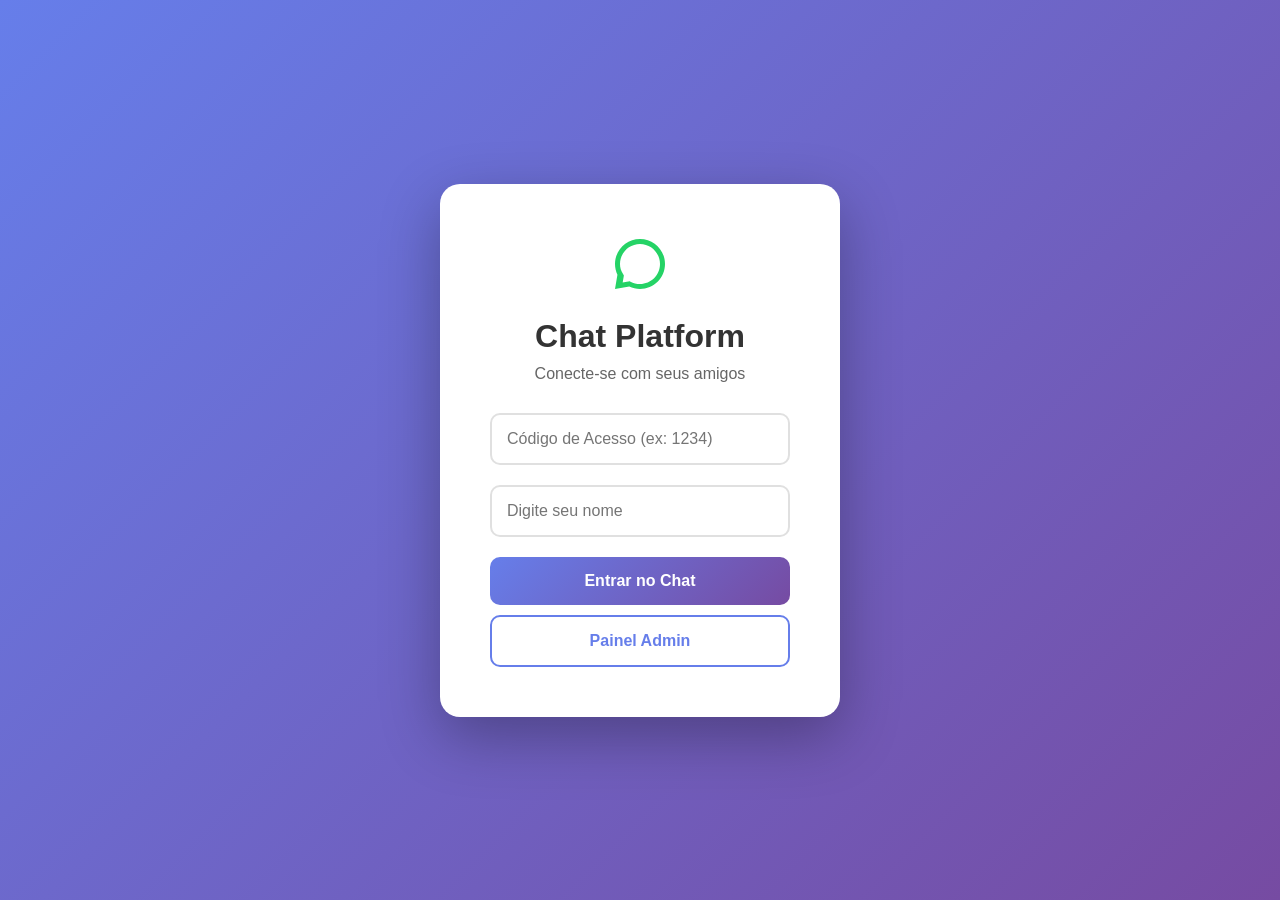
<file: index.html>
<!DOCTYPE html>
<html lang="pt-BR">
<head>
    <meta charset="UTF-8">
    <meta name="viewport" content="width=device-width, initial-scale=1.0">
    <title>Chat Platform - Mensagens</title>
    <link rel="stylesheet" href="chat-platform.css">
</head>
<body>
    <!-- Tela de Login -->
    <div id="loginScreen" class="screen active">
        <div class="login-container">
            <div class="login-header">
                <svg viewBox="0 0 24 24" width="60" height="60" fill="#25D366">
                    <path d="M12 2C6.48 2 2 6.48 2 12c0 1.54.36 3 .97 4.29L2 22l5.71-.97C9 21.64 10.46 22 12 22c5.52 0 10-4.48 10-10S17.52 2 12 2zm0 18c-1.38 0-2.67-.33-3.82-.91l-.27-.16-2.84.48.48-2.84-.16-.27C4.33 14.67 4 13.38 4 12c0-4.41 3.59-8 8-8s8 3.59 8 8-3.59 8-8 8z"/>
                </svg>
                <h1>Chat Platform</h1>
                <p>Conecte-se com seus amigos</p>
            </div>
            <div class="login-form">
                <input type="text" id="accessCodeInput" placeholder="Código de Acesso (ex: 1234)" maxlength="10">
                <input type="text" id="usernameInput" placeholder="Digite seu nome" maxlength="30">
                <button id="loginBtn" class="btn-primary">Entrar no Chat</button>
                <button id="adminBtn" class="btn-secondary" style="margin-top: 10px;">Painel Admin</button>
            </div>
        </div>
    </div>

    <!-- Tela de Senha Admin -->
    <div id="adminPasswordScreen" class="screen">
        <div class="login-container">
            <div class="login-header">
                <h1>🔐 Acesso Admin</h1>
                <p>Digite a senha de administrador</p>
            </div>
            <div class="login-form">
                <input type="password" id="adminPasswordInput" placeholder="Senha Admin" maxlength="50">
                <button id="adminPasswordBtn" class="btn-primary">Acessar</button>
                <button id="cancelAdminBtn" class="btn-secondary" style="margin-top: 10px;">Cancelar</button>
            </div>
        </div>
    </div>

    <!-- Tela Admin -->
    <div id="adminScreen" class="screen">
        <div class="admin-container">
            <div class="admin-header">
                <h1>🔐 Painel Administrativo</h1>
                <button id="backToLoginBtn" class="btn-secondary">Voltar</button>
            </div>
            
            <div class="admin-content">
                <div class="admin-section">
                    <h2>Criar Novo Código de Acesso</h2>
                    <div class="admin-form">
                        <input type="text" id="newAccessCode" placeholder="Código (ex: 1234)" maxlength="10">
                        <input type="text" id="newUserName" placeholder="Nome do usuário" maxlength="30">
                        <button id="createAccessBtn" class="btn-primary">Criar Acesso</button>
                    </div>
                </div>

                <div class="admin-section">
                    <h2>Códigos de Acesso Criados</h2>
                    <div id="accessCodesList" class="access-codes-list">
                        <!-- Lista de códigos será inserida aqui -->
                    </div>
                </div>
            </div>
        </div>
    </div>

    <!-- Tela Principal do Chat -->
    <div id="chatScreen" class="screen">
        <div class="chat-container">
            <!-- Sidebar com lista de conversas -->
            <div class="sidebar">
                <div class="sidebar-header">
                    <div class="user-info" id="userInfoClick" style="cursor: pointer;">
                        <div class="avatar-wrapper">
                            <div class="avatar" id="currentUserAvatar"></div>
                        </div>
                        <div>
                            <div id="currentUsername"></div>
                            <div class="user-status" id="currentUserStatus"></div>
                        </div>
                    </div>
                    <button id="logoutBtn" class="icon-btn" title="Sair">
                        <svg viewBox="0 0 24 24" width="24" height="24" fill="currentColor">
                            <path d="M17 7l-1.41 1.41L18.17 11H8v2h10.17l-2.58 2.58L17 17l5-5zM4 5h8V3H4c-1.1 0-2 .9-2 2v14c0 1.1.9 2 2 2h8v-2H4V5z"/>
                        </svg>
                    </button>
                </div>
                
                <div class="search-box">
                    <svg viewBox="0 0 24 24" width="20" height="20" fill="#8696a0">
                        <path d="M15.5 14h-.79l-.28-.27C15.41 12.59 16 11.11 16 9.5 16 5.91 13.09 3 9.5 3S3 5.91 3 9.5 5.91 16 9.5 16c1.61 0 3.09-.59 4.23-1.57l.27.28v.79l5 4.99L20.49 19l-4.99-5zm-6 0C7.01 14 5 11.99 5 9.5S7.01 5 9.5 5 14 7.01 14 9.5 11.99 14 9.5 14z"/>
                    </svg>
                    <input type="text" id="searchUsers" placeholder="Buscar usuários online">
                </div>

                <div class="conversations-list" id="conversationsList">
                    <!-- Conversas serão inseridas aqui -->
                </div>
            </div>

            <!-- Área de mensagens -->
            <div class="chat-area">
                <div class="empty-chat" id="emptyChat">
                    <svg viewBox="0 0 24 24" width="100" height="100" fill="#d1d7db">
                        <path d="M12 2C6.48 2 2 6.48 2 12c0 1.54.36 3 .97 4.29L2 22l5.71-.97C9 21.64 10.46 22 12 22c5.52 0 10-4.48 10-10S17.52 2 12 2z"/>
                    </svg>
                    <h2>Chat Platform Web</h2>
                    <p>Selecione uma conversa para começar a enviar mensagens</p>
                </div>

                <div class="chat-content" id="chatContent" style="display: none;">
                    <div class="chat-header">
                        <div class="chat-header-info">
                            <div class="avatar" id="chatAvatar"></div>
                            <div>
                                <h3 id="chatUsername"></h3>
                                <span class="status" id="chatStatus">online</span>
                            </div>
                        </div>
                    </div>

                    <div class="messages-container" id="messagesContainer">
                        <!-- Mensagens serão inseridas aqui -->
                    </div>

                    <div class="message-input-container">
                        <input type="file" id="photoInput" accept="image/*" capture="environment" style="display: none;">
                        <input type="file" id="fileInput" accept="image/*" style="display: none;">
                        
                        <button id="cameraBtn" class="icon-btn" title="Tirar Foto">
                            <svg viewBox="0 0 24 24" width="24" height="24" fill="currentColor">
                                <path d="M12 15c1.66 0 3-1.34 3-3s-1.34-3-3-3-3 1.34-3 3 1.34 3 3 3zm0-8c2.76 0 5 2.24 5 5s-2.24 5-5 5-5-2.24-5-5 2.24-5 5-5zM9 2L7.17 4H4c-1.1 0-2 .9-2 2v12c0 1.1.9 2 2 2h16c1.1 0 2-.9 2-2V6c0-1.1-.9-2-2-2h-3.17L15 2H9z"/>
                            </svg>
                        </button>
                        
                        <button id="photoBtn" class="icon-btn" title="Enviar Foto">
                            <svg viewBox="0 0 24 24" width="24" height="24" fill="currentColor">
                                <path d="M21 19V5c0-1.1-.9-2-2-2H5c-1.1 0-2 .9-2 2v14c0 1.1.9 2 2 2h14c1.1 0 2-.9 2-2zM8.5 13.5l2.5 3.01L14.5 12l4.5 6H5l3.5-4.5z"/>
                            </svg>
                        </button>
                        
                        <button id="audioBtn" class="icon-btn" title="Gravar Áudio">
                            <svg viewBox="0 0 24 24" width="24" height="24" fill="currentColor">
                                <path d="M12 14c1.66 0 3-1.34 3-3V5c0-1.66-1.34-3-3-3S9 3.34 9 5v6c0 1.66 1.34 3 3 3z"/>
                                <path d="M17 11c0 2.76-2.24 5-5 5s-5-2.24-5-5H5c0 3.53 2.61 6.43 6 6.92V21h2v-3.08c3.39-.49 6-3.39 6-6.92h-2z"/>
                            </svg>
                        </button>
                        
                        <input type="text" id="messageInput" placeholder="Digite uma mensagem">
                        
                        <button id="sendBtn" class="icon-btn send-btn">
                            <svg viewBox="0 0 24 24" width="24" height="24" fill="currentColor">
                                <path d="M2.01 21L23 12 2.01 3 2 10l15 2-15 2z"/>
                            </svg>
                        </button>
                    </div>
                </div>
            </div>
        </div>
    </div>

    <!-- Modal de Perfil -->
    <div id="profileModal" class="modal">
        <div class="modal-content">
            <div class="modal-header">
                <h2>Meu Perfil</h2>
                <button class="close-modal" id="closeProfileModal">&times;</button>
            </div>
            <div class="modal-body">
                <div class="profile-photo-section">
                    <div class="profile-photo-wrapper">
                        <div class="avatar large" id="profileAvatar"></div>
                        <button class="change-photo-btn" id="changePhotoBtn">
                            <svg viewBox="0 0 24 24" width="20" height="20" fill="white">
                                <path d="M12 15c1.66 0 3-1.34 3-3s-1.34-3-3-3-3 1.34-3 3 1.34 3 3 3zm0-8c2.76 0 5 2.24 5 5s-2.24 5-5 5-5-2.24-5-5 2.24-5 5-5zM9 2L7.17 4H4c-1.1 0-2 .9-2 2v12c0 1.1.9 2 2 2h16c1.1 0 2-.9 2-2V6c0-1.1-.9-2-2-2h-3.17L15 2H9z"/>
                            </svg>
                        </button>
                    </div>
                    <input type="file" id="profilePhotoInput" accept="image/*" style="display: none;">
                </div>
                
                <div class="profile-field">
                    <label>Nome</label>
                    <div class="profile-input-group">
                        <input type="text" id="profileNameInput" maxlength="30">
                        <button id="saveNameBtn" class="icon-btn">
                            <svg viewBox="0 0 24 24" width="20" height="20" fill="currentColor">
                                <path d="M9 16.17L4.83 12l-1.42 1.41L9 19 21 7l-1.41-1.41z"/>
                            </svg>
                        </button>
                    </div>
                </div>
                
                <div class="profile-field">
                    <label>Recado</label>
                    <div class="profile-input-group">
                        <input type="text" id="profileStatusInput" placeholder="Ex: Disponível, Ocupado..." maxlength="50">
                        <button id="saveStatusBtn" class="icon-btn">
                            <svg viewBox="0 0 24 24" width="20" height="20" fill="currentColor">
                                <path d="M9 16.17L4.83 12l-1.42 1.41L9 19 21 7l-1.41-1.41z"/>
                            </svg>
                        </button>
                    </div>
                </div>
                
                <div class="profile-info">
                    <p><strong>Código de Acesso:</strong> <span id="profileAccessCode"></span></p>
                </div>
            </div>
        </div>
    </div>

    <!-- Notificação Toast -->
    <div id="notificationToast" class="notification-toast">
        <div class="notification-content">
            <div class="notification-avatar"></div>
            <div class="notification-text">
                <strong class="notification-sender"></strong>
                <p class="notification-message"></p>
            </div>
        </div>
    </div>

    <script src="chat-platform.js"></script>
</body>
</html>
</file>
<file: chat-platform.css>
* {
    margin: 0;
    padding: 0;
    box-sizing: border-box;
}

body {
    font-family: -apple-system, BlinkMacSystemFont, 'Segoe UI', Roboto, Oxygen, Ubuntu, Cantarell, sans-serif;
    background: #111b21;
    color: #e9edef;
    overflow: hidden;
}

.screen {
    display: none;
    width: 100vw;
    height: 100vh;
}

.screen.active {
    display: flex;
}

/* Login Screen */
#loginScreen {
    justify-content: center;
    align-items: center;
    background: linear-gradient(135deg, #667eea 0%, #764ba2 100%);
}

.login-container {
    background: #fff;
    border-radius: 20px;
    padding: 50px;
    box-shadow: 0 20px 60px rgba(0, 0, 0, 0.3);
    text-align: center;
    max-width: 400px;
    width: 90%;
}

.login-header svg {
    margin-bottom: 20px;
}

.login-header h1 {
    color: #333;
    font-size: 32px;
    margin-bottom: 10px;
}

.login-header p {
    color: #666;
    margin-bottom: 30px;
}

.login-form input {
    width: 100%;
    padding: 15px;
    border: 2px solid #e0e0e0;
    border-radius: 10px;
    font-size: 16px;
    margin-bottom: 20px;
    transition: border-color 0.3s;
}

.login-form input:focus {
    outline: none;
    border-color: #667eea;
}

.btn-primary {
    width: 100%;
    padding: 15px;
    background: linear-gradient(135deg, #667eea 0%, #764ba2 100%);
    color: white;
    border: none;
    border-radius: 10px;
    font-size: 16px;
    font-weight: 600;
    cursor: pointer;
    transition: transform 0.2s, box-shadow 0.2s;
}

.btn-primary:hover {
    transform: translateY(-2px);
    box-shadow: 0 10px 20px rgba(102, 126, 234, 0.4);
}

.btn-secondary {
    width: 100%;
    padding: 15px;
    background: #fff;
    color: #667eea;
    border: 2px solid #667eea;
    border-radius: 10px;
    font-size: 16px;
    font-weight: 600;
    cursor: pointer;
    transition: all 0.2s;
}

.btn-secondary:hover {
    background: #667eea;
    color: white;
}

/* Admin Screen */
.admin-container {
    width: 100%;
    max-width: 900px;
    margin: 0 auto;
    padding: 40px 20px;
}

.admin-header {
    display: flex;
    justify-content: space-between;
    align-items: center;
    margin-bottom: 40px;
    padding-bottom: 20px;
    border-bottom: 2px solid #2a3942;
}

.admin-header h1 {
    color: #e9edef;
    font-size: 28px;
}

.admin-content {
    display: flex;
    flex-direction: column;
    gap: 30px;
}

.admin-section {
    background: #202c33;
    border-radius: 15px;
    padding: 30px;
}

.admin-section h2 {
    color: #e9edef;
    margin-bottom: 20px;
    font-size: 20px;
}

.admin-form {
    display: flex;
    gap: 10px;
    flex-wrap: wrap;
}

.admin-form input {
    flex: 1;
    min-width: 200px;
    padding: 12px 15px;
    background: #2a3942;
    border: 2px solid #374045;
    border-radius: 8px;
    color: #e9edef;
    font-size: 15px;
}

.admin-form input:focus {
    outline: none;
    border-color: #25D366;
}

.admin-form button {
    padding: 12px 30px;
    white-space: nowrap;
}

.access-codes-list {
    display: flex;
    flex-direction: column;
    gap: 15px;
}

.access-code-item {
    background: #2a3942;
    border-radius: 10px;
    padding: 20px;
    display: flex;
    justify-content: space-between;
    align-items: center;
    border: 2px solid #374045;
}

.access-code-info {
    flex: 1;
}

.access-code-number {
    font-size: 24px;
    font-weight: 700;
    color: #25D366;
    margin-bottom: 5px;
}

.access-code-name {
    color: #8696a0;
    font-size: 14px;
}

.access-code-status {
    padding: 6px 12px;
    border-radius: 20px;
    font-size: 12px;
    font-weight: 600;
    margin-right: 10px;
}

.access-code-status.active {
    background: rgba(37, 211, 102, 0.2);
    color: #25D366;
}

.access-code-status.inactive {
    background: rgba(134, 150, 160, 0.2);
    color: #8696a0;
}

.delete-btn {
    background: #dc3545;
    color: white;
    border: none;
    padding: 8px 16px;
    border-radius: 6px;
    cursor: pointer;
    font-size: 14px;
    transition: background 0.2s;
}

.delete-btn:hover {
    background: #c82333;
}

.online-indicator {
    width: 12px;
    height: 12px;
    border-radius: 50%;
    background: #25D366;
    position: absolute;
    bottom: 0;
    right: 0;
    border: 2px solid #111b21;
}

.offline-indicator {
    width: 12px;
    height: 12px;
    border-radius: 50%;
    background: #8696a0;
    position: absolute;
    bottom: 0;
    right: 0;
    border: 2px solid #111b21;
}

.avatar-wrapper {
    position: relative;
}

/* Media Messages */
.message-image {
    max-width: 300px;
    max-height: 300px;
    border-radius: 8px;
    cursor: pointer;
    margin-top: 5px;
}

.message-audio {
    display: flex;
    align-items: center;
    gap: 10px;
    padding: 10px;
    background: rgba(0, 0, 0, 0.1);
    border-radius: 20px;
    margin-top: 5px;
}

.audio-play-btn {
    width: 40px;
    height: 40px;
    border-radius: 50%;
    background: #25D366;
    border: none;
    color: white;
    cursor: pointer;
    display: flex;
    align-items: center;
    justify-content: center;
}

.audio-waveform {
    flex: 1;
    height: 30px;
    background: repeating-linear-gradient(
        90deg,
        #8696a0 0px,
        #8696a0 2px,
        transparent 2px,
        transparent 6px
    );
}

.audio-duration {
    font-size: 12px;
    color: #8696a0;
}

.recording-indicator {
    display: none;
    align-items: center;
    gap: 10px;
    padding: 10px 15px;
    background: #dc3545;
    color: white;
    border-radius: 8px;
    position: absolute;
    bottom: 70px;
    left: 20px;
    animation: pulse 1.5s infinite;
}

.recording-indicator.active {
    display: flex;
}

@keyframes pulse {
    0%, 100% { opacity: 1; }
    50% { opacity: 0.7; }
}

.recording-dot {
    width: 12px;
    height: 12px;
    border-radius: 50%;
    background: white;
    animation: blink 1s infinite;
}

@keyframes blink {
    0%, 100% { opacity: 1; }
    50% { opacity: 0.3; }
}

/* Modal */
.modal {
    display: none;
    position: fixed;
    z-index: 2000;
    left: 0;
    top: 0;
    width: 100%;
    height: 100%;
    background: rgba(0, 0, 0, 0.7);
    animation: fadeIn 0.3s;
}

.modal.show {
    display: flex;
    align-items: center;
    justify-content: center;
}

@keyframes fadeIn {
    from { opacity: 0; }
    to { opacity: 1; }
}

.modal-content {
    background: #202c33;
    border-radius: 15px;
    width: 90%;
    max-width: 500px;
    max-height: 90vh;
    overflow-y: auto;
    animation: slideUp 0.3s;
}

@keyframes slideUp {
    from {
        transform: translateY(50px);
        opacity: 0;
    }
    to {
        transform: translateY(0);
        opacity: 1;
    }
}

.modal-header {
    padding: 20px;
    border-bottom: 1px solid #2a3942;
    display: flex;
    justify-content: space-between;
    align-items: center;
}

.modal-header h2 {
    color: #e9edef;
    font-size: 20px;
    margin: 0;
}

.close-modal {
    background: none;
    border: none;
    color: #8696a0;
    font-size: 30px;
    cursor: pointer;
    padding: 0;
    width: 30px;
    height: 30px;
    line-height: 1;
}

.close-modal:hover {
    color: #e9edef;
}

.modal-body {
    padding: 30px;
}

/* Profile */
.profile-photo-section {
    display: flex;
    justify-content: center;
    margin-bottom: 30px;
}

.profile-photo-wrapper {
    position: relative;
}

.avatar.large {
    width: 120px;
    height: 120px;
    font-size: 48px;
    background-size: cover;
    background-position: center;
}

.change-photo-btn {
    position: absolute;
    bottom: 0;
    right: 0;
    width: 40px;
    height: 40px;
    border-radius: 50%;
    background: #25D366;
    border: 3px solid #202c33;
    cursor: pointer;
    display: flex;
    align-items: center;
    justify-content: center;
    transition: background 0.2s;
}

.change-photo-btn:hover {
    background: #20ba5a;
}

.profile-field {
    margin-bottom: 25px;
}

.profile-field label {
    display: block;
    color: #25D366;
    font-size: 14px;
    margin-bottom: 8px;
    font-weight: 600;
}

.profile-input-group {
    display: flex;
    gap: 10px;
    align-items: center;
}

.profile-input-group input {
    flex: 1;
    background: #2a3942;
    border: 2px solid #374045;
    border-radius: 8px;
    padding: 12px 15px;
    color: #e9edef;
    font-size: 15px;
}

.profile-input-group input:focus {
    outline: none;
    border-color: #25D366;
}

.profile-info {
    margin-top: 30px;
    padding-top: 20px;
    border-top: 1px solid #2a3942;
}

.profile-info p {
    color: #8696a0;
    font-size: 14px;
    margin: 10px 0;
}

.profile-info strong {
    color: #e9edef;
}

.user-status {
    font-size: 12px;
    color: #8696a0;
    margin-top: 2px;
}

/* Chat Screen */
.chat-container {
    display: flex;
    width: 100%;
    height: 100vh;
    background: #111b21;
}

/* Sidebar */
.sidebar {
    width: 400px;
    background: #111b21;
    border-right: 1px solid #2a3942;
    display: flex;
    flex-direction: column;
}

.sidebar-header {
    background: #202c33;
    padding: 15px 20px;
    display: flex;
    justify-content: space-between;
    align-items: center;
}

.user-info {
    display: flex;
    align-items: center;
    gap: 12px;
}

.avatar {
    width: 40px;
    height: 40px;
    border-radius: 50%;
    background: linear-gradient(135deg, #667eea 0%, #764ba2 100%);
    display: flex;
    align-items: center;
    justify-content: center;
    color: white;
    font-weight: 600;
    font-size: 16px;
}

.icon-btn {
    background: none;
    border: none;
    color: #8696a0;
    cursor: pointer;
    padding: 8px;
    border-radius: 50%;
    transition: background 0.2s;
}

.icon-btn:hover {
    background: #2a3942;
}

.search-box {
    padding: 10px 15px;
    background: #202c33;
    display: flex;
    align-items: center;
    gap: 10px;
}

.search-box input {
    flex: 1;
    background: #111b21;
    border: none;
    padding: 10px 15px;
    border-radius: 8px;
    color: #e9edef;
    font-size: 14px;
}

.search-box input:focus {
    outline: none;
}

.conversations-list {
    flex: 1;
    overflow-y: auto;
}

.conversation-item {
    padding: 15px 20px;
    display: flex;
    align-items: center;
    gap: 15px;
    cursor: pointer;
    transition: background 0.2s;
    border-bottom: 1px solid #2a3942;
}

.conversation-item:hover {
    background: #202c33;
}

.conversation-item.active {
    background: #2a3942;
}

.conversation-info {
    flex: 1;
    min-width: 0;
}

.conversation-header {
    display: flex;
    justify-content: space-between;
    margin-bottom: 5px;
}

.conversation-name {
    font-weight: 500;
    color: #e9edef;
}

.conversation-time {
    font-size: 12px;
    color: #8696a0;
}

.conversation-preview {
    font-size: 14px;
    color: #8696a0;
    white-space: nowrap;
    overflow: hidden;
    text-overflow: ellipsis;
}

.unread-badge {
    background: #25D366;
    color: white;
    border-radius: 12px;
    padding: 2px 8px;
    font-size: 12px;
    font-weight: 600;
    min-width: 20px;
    text-align: center;
}

/* Chat Area */
.chat-area {
    flex: 1;
    display: flex;
    flex-direction: column;
    background: #0b141a;
}

.empty-chat {
    flex: 1;
    display: flex;
    flex-direction: column;
    justify-content: center;
    align-items: center;
    text-align: center;
    padding: 40px;
}

.empty-chat h2 {
    margin: 20px 0 10px;
    color: #e9edef;
}

.empty-chat p {
    color: #8696a0;
}

.chat-content {
    display: flex;
    flex-direction: column;
    height: 100%;
}

.chat-header {
    background: #202c33;
    padding: 15px 20px;
    border-bottom: 1px solid #2a3942;
}

.chat-header-info {
    display: flex;
    align-items: center;
    gap: 15px;
}

.chat-header-info h3 {
    color: #e9edef;
    font-size: 16px;
    margin-bottom: 2px;
}

.status {
    font-size: 13px;
    color: #8696a0;
}

.status.online {
    color: #25D366;
}

.messages-container {
    flex: 1;
    overflow-y: auto;
    padding: 20px;
    background-image: url('data:image/svg+xml;utf8,<svg xmlns="http://www.w3.org/2000/svg" width="100" height="100"><rect fill="%230b141a" width="100" height="100"/><circle fill="%23ffffff" fill-opacity="0.02" cx="50" cy="50" r="40"/></svg>');
}

.message {
    display: flex;
    margin-bottom: 15px;
    animation: messageSlide 0.3s ease;
}

@keyframes messageSlide {
    from {
        opacity: 0;
        transform: translateY(10px);
    }
    to {
        opacity: 1;
        transform: translateY(0);
    }
}

.message.sent {
    justify-content: flex-end;
}

.message-bubble {
    max-width: 65%;
    padding: 8px 12px;
    border-radius: 8px;
    position: relative;
}

.message.received .message-bubble {
    background: #202c33;
    border-radius: 0 8px 8px 8px;
}

.message.sent .message-bubble {
    background: #005c4b;
    border-radius: 8px 0 8px 8px;
}

.message-sender {
    font-size: 13px;
    font-weight: 600;
    color: #25D366;
    margin-bottom: 4px;
}

.message-text {
    color: #e9edef;
    word-wrap: break-word;
    line-height: 1.4;
}

.message-time {
    font-size: 11px;
    color: #8696a0;
    margin-top: 4px;
    text-align: right;
}

.message-input-container {
    background: #202c33;
    padding: 15px 20px;
    display: flex;
    align-items: center;
    gap: 10px;
}

.message-input-container input {
    flex: 1;
    background: #2a3942;
    border: none;
    padding: 12px 15px;
    border-radius: 8px;
    color: #e9edef;
    font-size: 15px;
}

.message-input-container input:focus {
    outline: none;
}

.send-btn {
    background: #25D366 !important;
    color: white !important;
}

.send-btn:hover {
    background: #20ba5a !important;
}

/* Notification Toast */
.notification-toast {
    position: fixed;
    top: 20px;
    right: 20px;
    background: white;
    border-radius: 12px;
    padding: 15px 20px;
    box-shadow: 0 10px 30px rgba(0, 0, 0, 0.3);
    display: none;
    min-width: 300px;
    animation: slideIn 0.3s ease;
    z-index: 1000;
}

.notification-toast.show {
    display: block;
}

@keyframes slideIn {
    from {
        transform: translateX(400px);
        opacity: 0;
    }
    to {
        transform: translateX(0);
        opacity: 1;
    }
}

.notification-content {
    display: flex;
    gap: 12px;
    align-items: center;
}

.notification-avatar {
    width: 40px;
    height: 40px;
    border-radius: 50%;
    background: linear-gradient(135deg, #667eea 0%, #764ba2 100%);
    flex-shrink: 0;
}

.notification-text {
    flex: 1;
}

.notification-sender {
    color: #333;
    font-size: 14px;
    display: block;
    margin-bottom: 4px;
}

.notification-message {
    color: #666;
    font-size: 13px;
    margin: 0;
}

/* Scrollbar */
::-webkit-scrollbar {
    width: 6px;
}

::-webkit-scrollbar-track {
    background: transparent;
}

::-webkit-scrollbar-thumb {
    background: #374045;
    border-radius: 3px;
}

::-webkit-scrollbar-thumb:hover {
    background: #4a5458;
}

/* Responsive */
@media (max-width: 768px) {
    .sidebar {
        width: 100%;
    }
    
    .chat-area {
        position: absolute;
        top: 0;
        left: 0;
        width: 100%;
        height: 100%;
        transform: translateX(100%);
        transition: transform 0.3s;
    }
    
    .chat-area.active {
        transform: translateX(0);
    }
}
</file>
